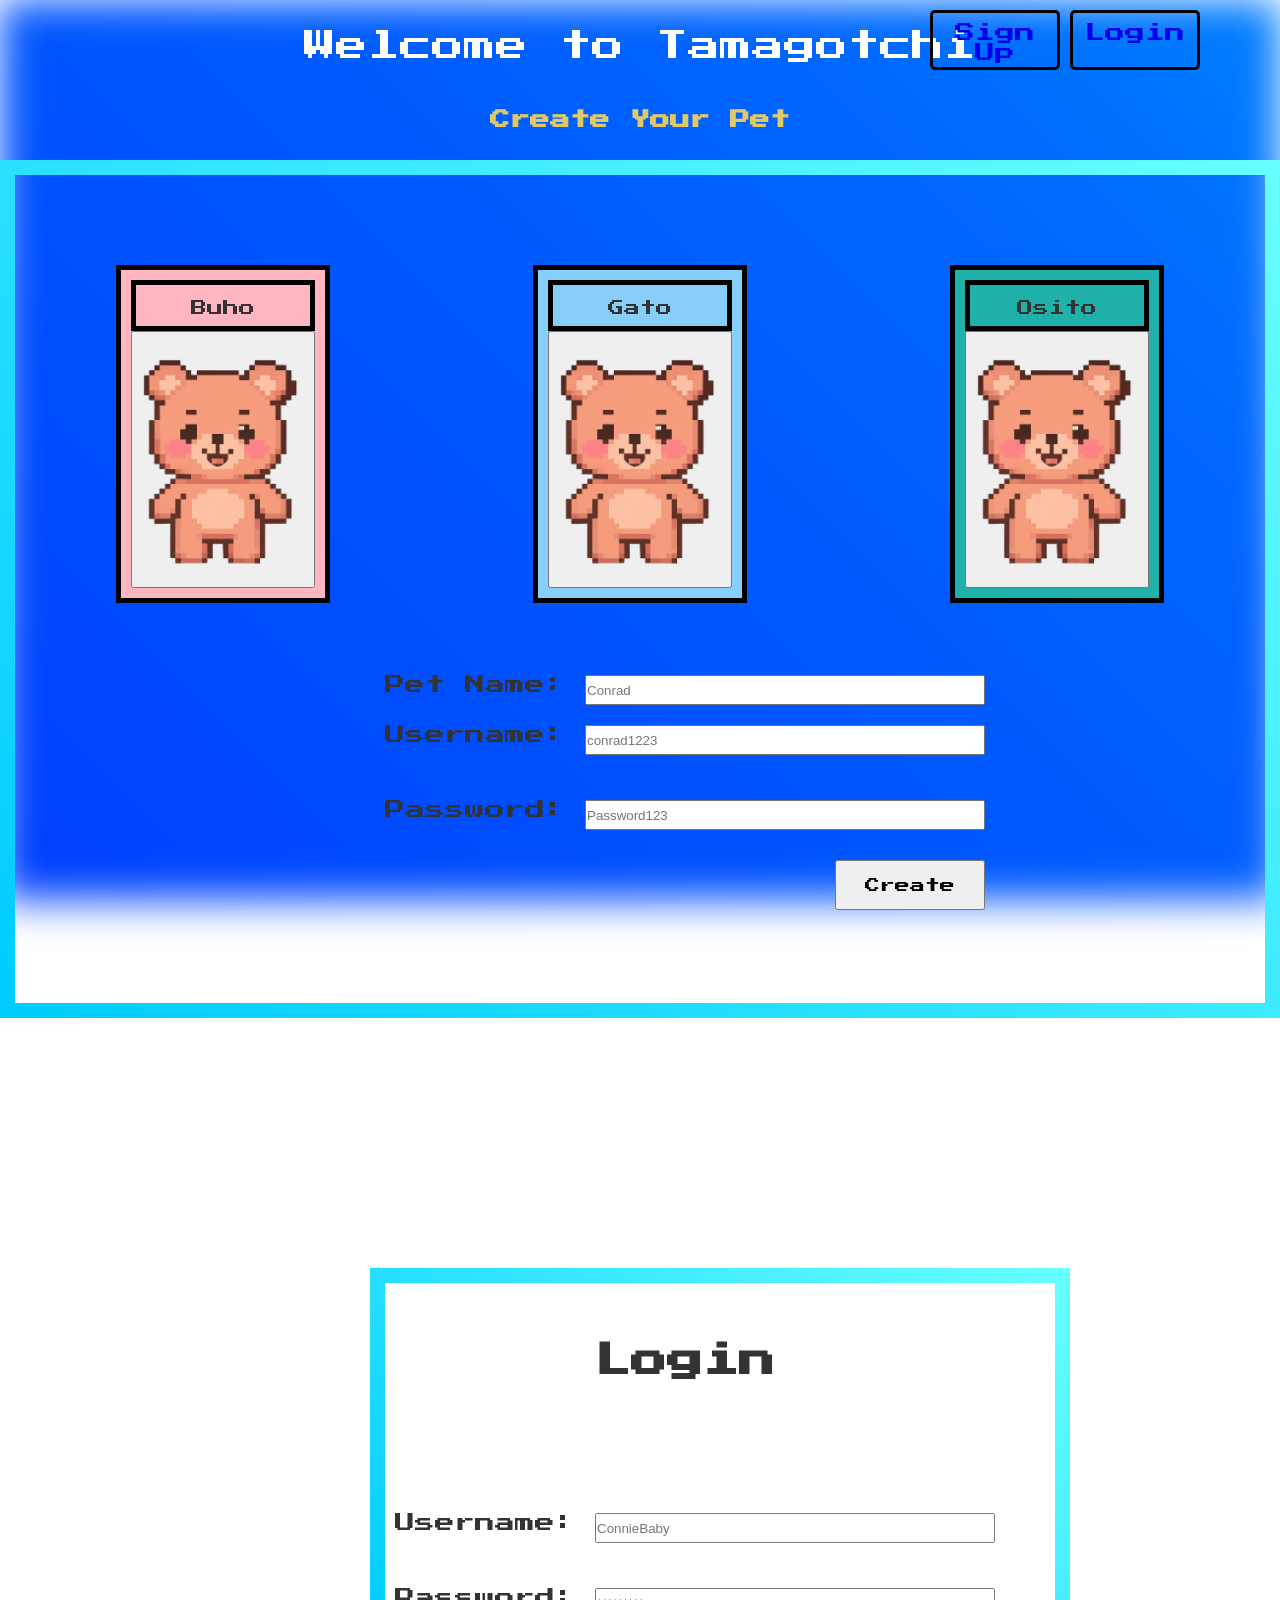
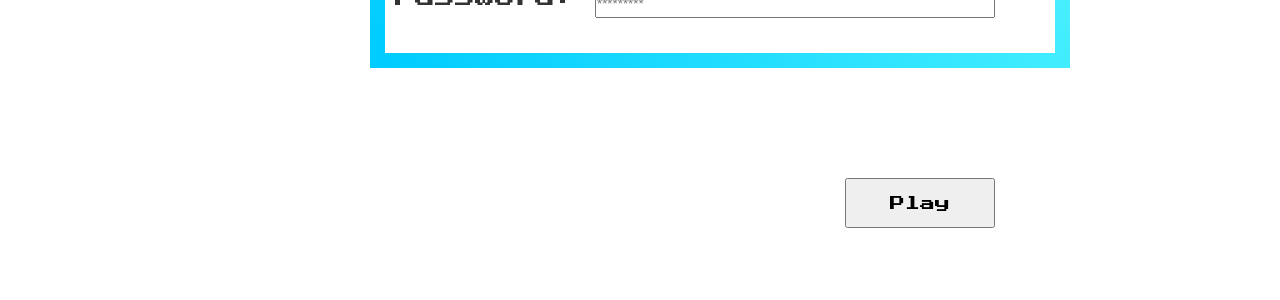
<file: index.html>
<!DOCTYPE html>
<html lang="en">

<head>
    <meta charset="UTF-8">
    <meta name="viewport" content="width=device-width, initial-scale=1.0">
    <title>TEST</title>
    <link rel="stylesheet" href="styles.css">
    <link href="https://fonts.googleapis.com/css2?family=Press+Start+2P&display=swap" rel="stylesheet">
</head>

<body>
    <header <h1>Welcome to Tamagotchi</h1>

        <a href="#">Login</a>
        <a href="#" class="Sign-Up">Sign Up</a>

    </header>

    <h2 id="choose-pet">Create Your Pet</h2>
    <section class="tipo-animal">

        <div style="background-color: lightpink;" class="buho">
            <p class="buho-nombre">Buho</p>
            <button class="botoncito"><img src="img/ositoFelizParado.png" alt="Osito cariñosito"></button>
        </div>

        <div style="background-color: lightskyblue;" class="gato">
            <p class="gato-nombre">Gato</p>
            <button class="botoncito2"><img src="img/ositoFelizParado.png" alt="Osito cariñosito"></button>
        </div>

        <div style="background-color: lightseagreen;" class="osito">
            <p class="osito-nombre">Osito</p>
            <button class="botoncito3"><img src="img/ositoFelizParado.png" alt="Osito cariñosito"></button>
        </div>
        <div class="user-creation">

            <div class="pet-name">
                <label for="txtPetName">Pet Name:</label>
                <input type="text" id="txtPetName" placeholder="Conrad" class="input">
            </div>
            <div class="username">
                <label for="txtUserName">Username:</label>
                <input type="text" id="txtUserName" placeholder="conrad1223" class="input">
            </div>
            <div class="password">
                <label for="txtPassword">Password:</label>
                <input type="password" id="txtPassword" placeholder="Password123" class="input">
            </div>

            <input type="button" value="Create" class="create-button">
        </div>
    </section>


    <section class="login">
        <div class="login-Title">
            <h1>Login</h1>
        </div>

        <div class="username">
            <label for="txtUser">Username:</label>
            <input type="text" id="txtUser" placeholder="ConnieBaby" class="input">
        </div>

        <div class="password">
            <label for="txtPass">Password:</label>
            <input type="password" id="txtPass" placeholder="*********" class="input">
        </div>

        <input type="button" value="Play" class="play-button">

    </section>



</body>

</html>
</file>
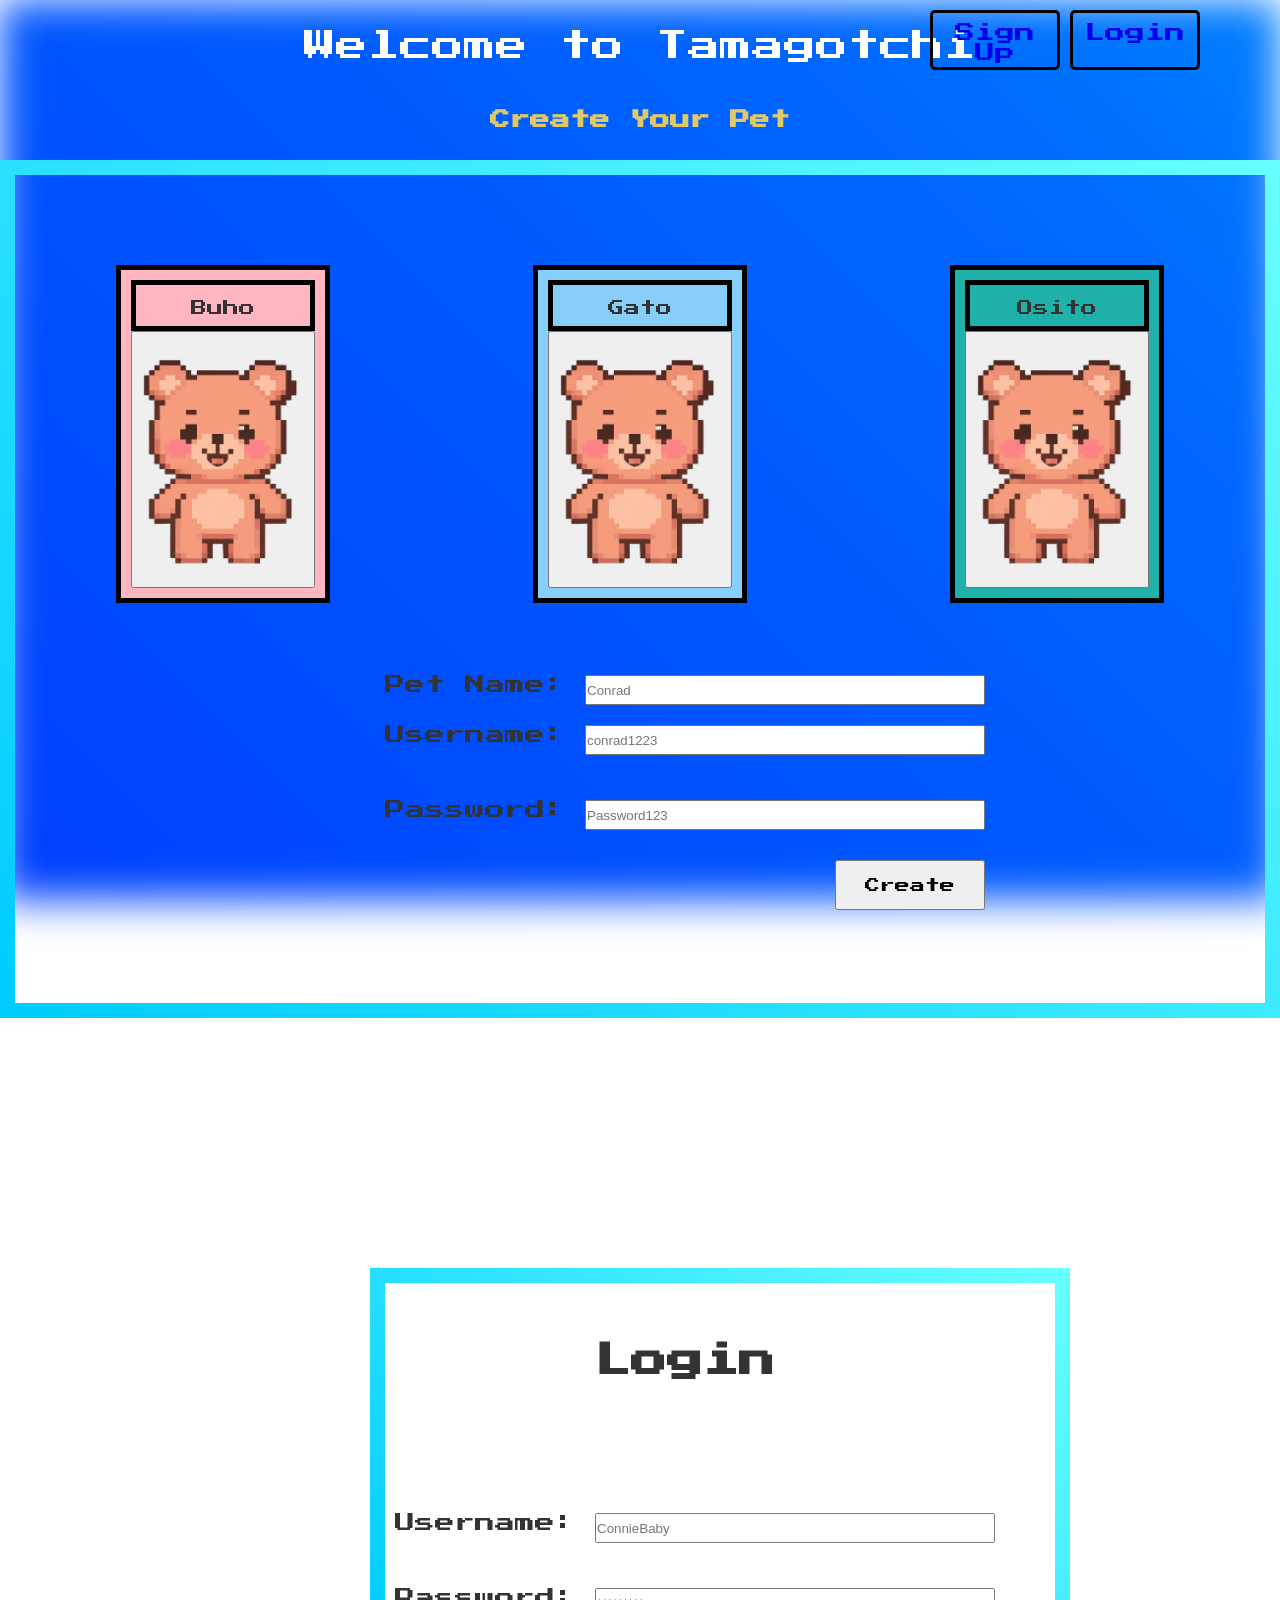
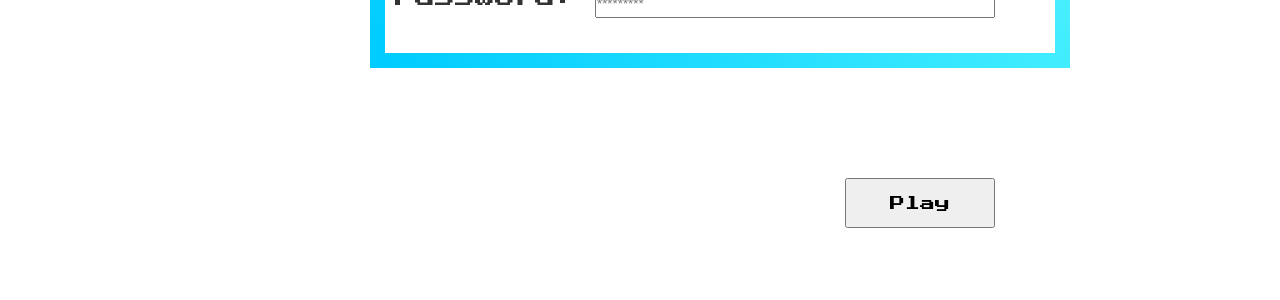
<file: prueba.html>
<!DOCTYPE html>
<html lang="en">

<head>
    <meta charset="UTF-8">
    <meta name="viewport" content="width=device-width, initial-scale=1.0">
    <title>TEST</title>
    <link rel="stylesheet" href="prueba.css">
    <link href="https://fonts.googleapis.com/css2?family=Press+Start+2P&display=swap" rel="stylesheet">
</head>

<body>
    <header <h1>Welcome to Tamagotchi</h1>

        <a href="#">Login</a>
        <a href="#" class="Sign-Up">Sign Up</a>

    </header>

    <h2 id="choose-pet">Create Your Pet</h2>
    <section class="tipo-animal">

        <div style="background-color: lightpink;" class="buho">
            <p class="buho-nombre">Buho</p>
            <button class="botoncito"><img src="img/ositoFelizParado.png" alt="Osito cariñosito"></button>
        </div>

        <div style="background-color: lightskyblue;" class="gato">
            <p class="gato-nombre">Gato</p>
            <button class="botoncito2"><img src="img/ositoFelizParado.png" alt="Osito cariñosito"></button>
        </div>

        <div style="background-color: lightseagreen;" class="osito">
            <p class="osito-nombre">Osito</p>
            <button class="botoncito3"><img src="img/ositoFelizParado.png" alt="Osito cariñosito"></button>
        </div>
        <div class="user-creation">

            <div class="pet-name">
                <label for="txtPetName">Pet Name:</label>
                <input type="text" id="txtPetName" placeholder="Conrad" class="input">
            </div>
            <div class="username">
                <label for="txtUserName">Username:</label>
                <input type="text" id="txtUserName" placeholder="conrad1223" class="input">
            </div>
            <div class="password">
                <label for="txtPassword">Password:</label>
                <input type="password" id="txtPassword" placeholder="Password123" class="input">
            </div>

            <input type="button" value="Create" class="create-button">
        </div>
    </section>


    <section class="login">
        <div class="login-Title">
            <h1>Login</h1>
        </div>

        <div class="username">
            <label for="txtUser">Username:</label>
            <input type="text" id="txtUser" placeholder="ConnieBaby" class="input">
        </div>

        <div class="password">
            <label for="txtPass">Password:</label>
            <input type="password" id="txtPass" placeholder="*********" class="input">
        </div>

        <input type="button" value="Play" class="play-button">

    </section>



</body>

</html>
</file>
<file: styles.css>
* {
   margin: 0;
   /*Elimina el margen de el navegador*/
   padding: 0;
   /*Elimina el padding de el navegador*/
   box-sizing: border-box;
   /*Hace que el padding y el border se incluyan en el ancho y alto total de los elementos*/
 }
 

 body {
   font-family: Arial, sans-serif;
   /* ejemplo */
   color: #333;
   font-family: 'Press Start 2P', cursive;
   height: 1900px;
   position: relative;
   background: transparent; /* o black si querés oscuro */
   overflow-x: hidden;
 }

/* --- Fondo neón animado --- */
body::before{
  content: "";
  position: fixed; /* se queda fijo aunque hagas scroll */
  top: 0;
  left: 0;
  right: 0;
  bottom: 0;
  background: linear-gradient(
    45deg,
    #8A00FF,
    #0033FF,
    #0066FF,
    #00CCFF,
    #66FFFF
  );
  background-size: 400% 400%;
  animation: girar 10s linear infinite;
  z-index: -1; /* queda atrás de todo */
  filter: blur(20px); /* difumina para dar efecto neón */
}

/* --- Animación del fondo --- */
@keyframes girar {
  0% { background-position: 0% 50%; }
  50% { background-position: 100% 50%; }
  100% { background-position: 0% 50%; }
}


 header {
   height: 80px;
   text-align: center;
   margin-bottom: 30px;
   font-size: 24px;
   padding-top: 10px;
   position: relative;
  z-index: 1;
  padding: 30px 60px;
  text-align: center;
  font-size: 32px;
  color: white;
  /* FONDO TRANSPARENTE */
  background: transparent; /* totalmente transparente */
  /* o semi-transparente para contraste */
  /* background: rgba(0,0,0,0.2); */
 }


 a {
   display: block;
   width: 130px;
   height: 60px;
   font-size: 20px;
   border: solid black 3px;
   border-radius: 5px;
   position: absolute;
   top: 0;
   /* Arriba del todo */
   right: 80px;
   /*Lo pega al borde derecho*/
   text-decoration: none;
   margin-top: 10px;
   padding-top: 10px;

 }

 a:hover,
 a:active {
   cursor: pointer;
   background-color: orange;
   transform: scale(0.95);
 }

 .Sign-Up {
   right: 200px;
   margin-right: 20px;

 }

 #choose-pet {
   text-align: center;
   margin-bottom: 30px;
   color: #E1C869;
   font-size: 20px;
 }


 .botoncito img,
 .botoncito2 img,
 .botoncito3 img {
   width: 180px;
   height: 250px;

 }

 .tipo-animal {
   display: flex;
   /* Los alinea en fila*/
   justify-content: space-around;
   /* Separa los elementos dentro de la fila*/
   margin-bottom: 50px;
   border: solid black 5px;
   padding-top: 90px;
   /*Hace espacio dentro del div*/
   padding-bottom: 400px;
   position: relative;
 }

 .buho-nombre,
 .gato-nombre,
 .osito-nombre {
   padding-top: 15px;
   padding-bottom: 10px;
   text-align: center;
   border: solid black 5px;
 }

 .buho,
 .gato,
 .osito {
   border: solid black 5px;
   padding: 10px;
 }

 .botoncito:hover,
 .botoncito2:hover,
 .botoncito3:hover {
   /*Pseudo-Clase: Cambia el color del elemento al posicionar al cursor sobre el, con efecto de manito al posicionarse encima.*/
   background-color: darkorange;
   cursor: pointer;
 }

 .botoncito:active,
 .botoncito2:active,
 .botoncito3:active {
   /*Cambia el color al clickear el boton*/
   transform: scale(0.95);
   /*Para que sirve? */
 }

 .user-creation {
   margin-left: 50px;
   padding-top: 50px;
   padding-bottom: 80px;
   position: absolute;
   /*Al usar  */
   top: 440px;
   right: 20px;
   left: 300px;
   width: 680px;
   height: 350px;
   padding-left: 20px;
   box-sizing: border-box;
 }

 .username,
 .pet-name,
 .password {
   font-size: 20px;
 }

 .input {
   margin-bottom: 10px;
   margin-top: 10px;
   width: 400px;
   height: 30px;

 }

 .create-button {
   width: 150px;
   height: 50px;
   margin-top: 20px;
   display: inline-block;
   margin-left: 450px;
   font-size: 15px;
   font-family: 'Press Start 2P', cursive;
 }

 .create-button:hover,
 .play-button:hover {
   background-color: lightgreen;
   cursor: pointer;
 }

 .play-button {
   display: inline-block;
   width: 150px;
   height: 50px;
   font-size: 15px;
   font-family: 'Press Start 2P', cursive;
   margin-left: 450px;
   margin-top: 150px;
 }

 .play-button:active,
 .create-button:active {
   background-color: lightblue;
   cursor: pointer;
 }

 .login {
   display: inline-block;
   margin-left: 370px;
   margin-top: 200px;
   width: 700px;
   height: 400px;
   padding-left: 10px;
   position: relative;
 }

 .login, .tipo-animal { /*Animacion border mismo*/
  border: 15px solid transparent;
  border-image: linear-gradient(45deg, #00CCFF, #66FFFF) 1;
  animation: borderMove 3s linear infinite;
  border-radius: 20px;
}

/* Animación del gradiente */
@keyframes borderMove {
  0% {
    border-image-source: linear-gradient(45deg, #0066FF , #00CCFF, #66FFFF);
  }
  50% {
    border-image-source: linear-gradient(225deg, #0066FF ,#00CCFF, #66FFFF);
  }
  100% {
    border-image-source: linear-gradient(45deg, #0066FF ,#00CCFF, #66FFFF);
  }
}

 .login-Title {
   font-size: 24px;
   display: inline-block;
   height: 50px;
   width: 250px;
   padding-bottom: 160px;
   margin-left: 200px;
   padding-top: 60px;

 }

 .username {
   padding-bottom: 25px;
 }

 .title-register {
   font-size: 15px;
   padding-bottom: 25px;
   display: inline-block;
   margin-left: 65px;
   margin-top: -20px;
 }
</file>
<file: prueba.css>
* {
   margin: 0;
   /*Elimina el margen de el navegador*/
   padding: 0;
   /*Elimina el padding de el navegador*/
   box-sizing: border-box;
   /*Hace que el padding y el border se incluyan en el ancho y alto total de los elementos*/
 }
 

 body {
   font-family: Arial, sans-serif;
   /* ejemplo */
   color: #333;
   font-family: 'Press Start 2P', cursive;
   height: 1900px;
   position: relative;
   background: transparent; /* o black si querés oscuro */
   overflow-x: hidden;
 }

/* --- Fondo neón animado --- */
body::before{
  content: "";
  position: fixed; /* se queda fijo aunque hagas scroll */
  top: 0;
  left: 0;
  right: 0;
  bottom: 0;
  background: linear-gradient(
    45deg,
    #8A00FF,
    #0033FF,
    #0066FF,
    #00CCFF,
    #66FFFF
  );
  background-size: 400% 400%;
  animation: girar 10s linear infinite;
  z-index: -1; /* queda atrás de todo */
  filter: blur(20px); /* difumina para dar efecto neón */
}

/* --- Animación del fondo --- */
@keyframes girar {
  0% { background-position: 0% 50%; }
  50% { background-position: 100% 50%; }
  100% { background-position: 0% 50%; }
}


 header {
   height: 80px;
   text-align: center;
   margin-bottom: 30px;
   font-size: 24px;
   padding-top: 10px;
   position: relative;
  z-index: 1;
  padding: 30px 60px;
  text-align: center;
  font-size: 32px;
  color: white;
  /* FONDO TRANSPARENTE */
  background: transparent; /* totalmente transparente */
  /* o semi-transparente para contraste */
  /* background: rgba(0,0,0,0.2); */
 }


 a {
   display: block;
   width: 130px;
   height: 60px;
   font-size: 20px;
   border: solid black 3px;
   border-radius: 5px;
   position: absolute;
   top: 0;
   /* Arriba del todo */
   right: 80px;
   /*Lo pega al borde derecho*/
   text-decoration: none;
   margin-top: 10px;
   padding-top: 10px;

 }

 a:hover,
 a:active {
   cursor: pointer;
   background-color: orange;
   transform: scale(0.95);
 }

 .Sign-Up {
   right: 200px;
   margin-right: 20px;

 }

 #choose-pet {
   text-align: center;
   margin-bottom: 30px;
   color: #E1C869;
   font-size: 20px;
 }


 .botoncito img,
 .botoncito2 img,
 .botoncito3 img {
   width: 180px;
   height: 250px;

 }

 .tipo-animal {
   display: flex;
   /* Los alinea en fila*/
   justify-content: space-around;
   /* Separa los elementos dentro de la fila*/
   margin-bottom: 50px;
   border: solid black 5px;
   padding-top: 90px;
   /*Hace espacio dentro del div*/
   padding-bottom: 400px;
   position: relative;
 }

 .buho-nombre,
 .gato-nombre,
 .osito-nombre {
   padding-top: 15px;
   padding-bottom: 10px;
   text-align: center;
   border: solid black 5px;
 }

 .buho,
 .gato,
 .osito {
   border: solid black 5px;
   padding: 10px;
 }

 .botoncito:hover,
 .botoncito2:hover,
 .botoncito3:hover {
   /*Pseudo-Clase: Cambia el color del elemento al posicionar al cursor sobre el, con efecto de manito al posicionarse encima.*/
   background-color: darkorange;
   cursor: pointer;
 }

 .botoncito:active,
 .botoncito2:active,
 .botoncito3:active {
   /*Cambia el color al clickear el boton*/
   transform: scale(0.95);
   /*Para que sirve? */
 }

 .user-creation {
   margin-left: 50px;
   padding-top: 50px;
   padding-bottom: 80px;
   position: absolute;
   /*Al usar  */
   top: 440px;
   right: 20px;
   left: 300px;
   width: 680px;
   height: 350px;
   padding-left: 20px;
   box-sizing: border-box;
 }

 .username,
 .pet-name,
 .password {
   font-size: 20px;
 }

 .input {
   margin-bottom: 10px;
   margin-top: 10px;
   width: 400px;
   height: 30px;

 }

 .create-button {
   width: 150px;
   height: 50px;
   margin-top: 20px;
   display: inline-block;
   margin-left: 450px;
   font-size: 15px;
   font-family: 'Press Start 2P', cursive;
 }

 .create-button:hover,
 .play-button:hover {
   background-color: lightgreen;
   cursor: pointer;
 }

 .play-button {
   display: inline-block;
   width: 150px;
   height: 50px;
   font-size: 15px;
   font-family: 'Press Start 2P', cursive;
   margin-left: 450px;
   margin-top: 150px;
 }

 .play-button:active,
 .create-button:active {
   background-color: lightblue;
   cursor: pointer;
 }

 .login {
   display: inline-block;
   margin-left: 370px;
   margin-top: 200px;
   width: 700px;
   height: 400px;
   padding-left: 10px;
   position: relative;
 }

 .login, .tipo-animal { /*Animacion border mismo*/
  border: 15px solid transparent;
  border-image: linear-gradient(45deg, #00CCFF, #66FFFF) 1;
  animation: borderMove 3s linear infinite;
  border-radius: 20px;
}

/* Animación del gradiente */
@keyframes borderMove {
  0% {
    border-image-source: linear-gradient(45deg, #0066FF , #00CCFF, #66FFFF);
  }
  50% {
    border-image-source: linear-gradient(225deg, #0066FF ,#00CCFF, #66FFFF);
  }
  100% {
    border-image-source: linear-gradient(45deg, #0066FF ,#00CCFF, #66FFFF);
  }
}

 .login-Title {
   font-size: 24px;
   display: inline-block;
   height: 50px;
   width: 250px;
   padding-bottom: 160px;
   margin-left: 200px;
   padding-top: 60px;

 }

 .username {
   padding-bottom: 25px;
 }

 .title-register {
   font-size: 15px;
   padding-bottom: 25px;
   display: inline-block;
   margin-left: 65px;
   margin-top: -20px;
 }
</file>
